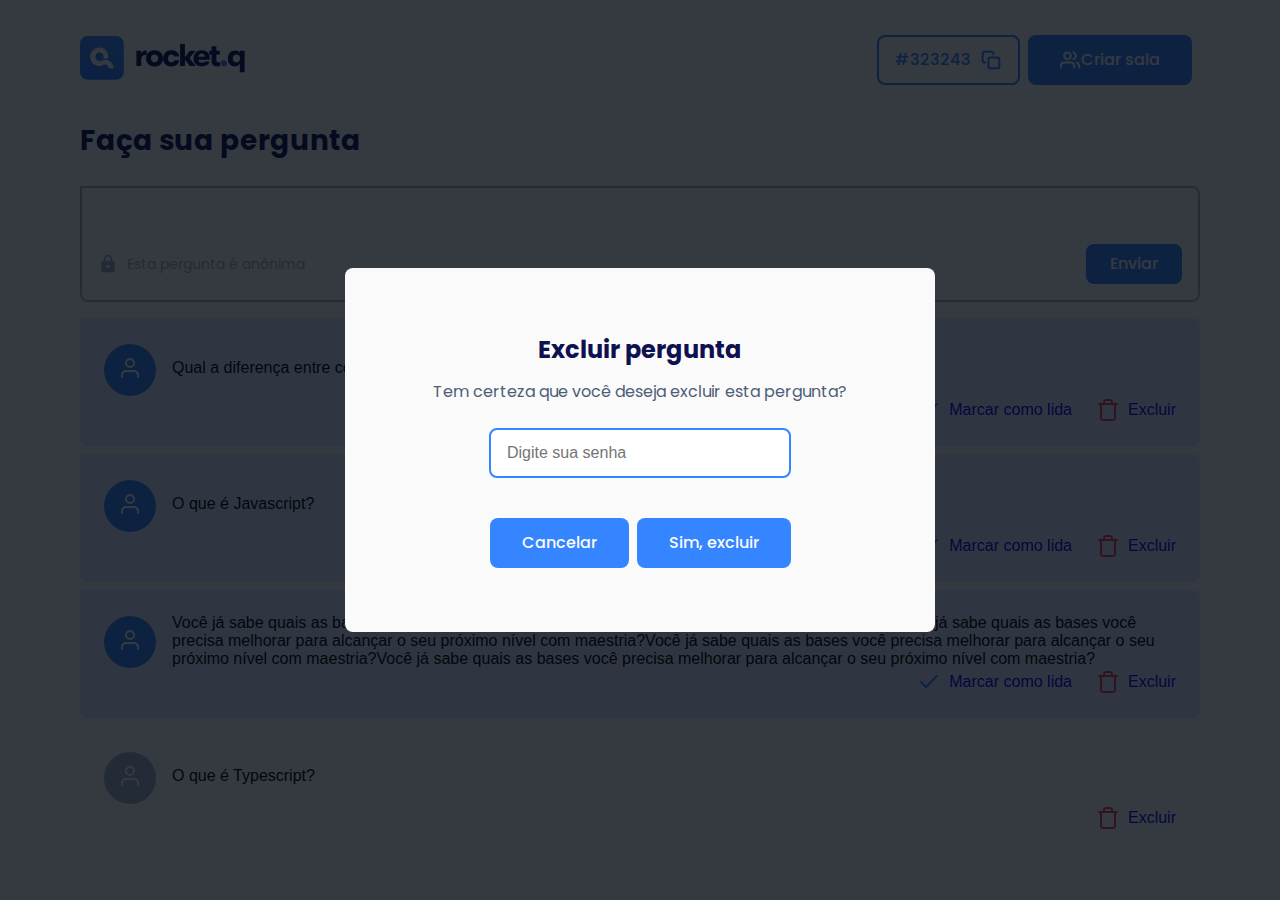
<file: room.html>
<!DOCTYPE html>
<html lang="en">
<head>
    <meta charset="UTF-8">
    <meta http-equiv="X-UA-Compatible" content="IE=edge">
    <meta name="viewport" content="width=device-width, initial-scale=1.0">
    <!--fonts-->
    <link rel="preconnect" href="https://fonts.gstatic.com">
    <link href="https://fonts.googleapis.com/css2?family=Open+Sans&family=Poppins:wght@400;500;700&display=swap" rel="stylesheet">
    <!--CSS-->
    <link rel="stylesheet" href="assets/css/global.css">
    <link rel="stylesheet" href="assets/css/room.css">
    <link rel="stylesheet" href="assets/css/moda.css">
    <title>Perguntas e Respostas - Rocket.Q</title>
</head>
<body>
    <div id="room" class="content">
        <header>
            <a href="#">
                <img src="assets/img/logo.svg" alt="Logo">
            </a>
            <div class="buttons">
                <div class="button outlined">
                    #323243
                    <img src="assets/img/copy.svg" alt="copiar numero da sala">

                </div>
                <a href="#" class="button">
                    <img src="./assets/img/users-white.svg" alt="criar uma sala">
                    Criar sala</a>
            </div>
        </header>

        <main>
            <section id="question-form">
                <h2>Faça sua pergunta</h2>
                <form action="">
                    <label class="sr-only" for-id="question">O que você quer perguntar?</label>
                    <textarea id="question"  name="question" placeholder="O que você quer perguntar?">

                    </textarea>
                    <footer>
                        <div>
                            <img src="assets/img/lock.svg" alt="cadeado">
                            Esta pergunta é anônima
                        </div>
                        <button>Enviar</button>
                    </footer>
                </form>

                
            </section>

            <section id="questions">
                <h2 class="sr-only">Perguntas da comunidade</h2>
                <div class="questions">
                    <div class="questions-wrapper">
                        <div class="question-content">
                            <div class="user">
                                <img src="assets/img/users.svg" alt="users">
                            </div>
                            <div class="question">
                                <p>Qual a diferença entre const, var e let no Javascript?</p>
                            </div>
                        </div>
                        <div class="actions">
                            <a href="#" class="check">
                                <img src="assets/img/check.svg">
                                Marcar como lida
                            </a>
                            <a href="#" class="delete">
                                <img src="assets/img/trash.svg">
                                Excluir
                            </a>
                        </div>
                    </div>
                    <div class="questions-wrapper">
                        <div class="question-content">
                            <div class="user">
                                <img src="assets/img/users.svg" alt="users">
                            </div>
                            <div class="question">
                                <p>O que é Javascript?</p>
                            </div>
                        </div>
                        <div class="actions">
                            <a href="#" class="check">
                                <img src="assets/img/check.svg">
                                Marcar como lida
                            </a>
                            <a href="#" class="delete">
                                <img src="assets/img/trash.svg">
                                Excluir
                            </a>
                        </div>
                    </div>
                    <div class="questions-wrapper">
                        <div class="question-content">
                            <div class="user">
                                <img src="assets/img/users.svg" alt="users">
                            </div>
                            <div class="question">
                                <p>Você já sabe quais as bases você precisa melhorar para alcançar o seu próximo nível com maestria? Você já sabe quais as bases você precisa melhorar para alcançar o seu próximo nível com maestria?Você já sabe quais as bases você precisa melhorar para alcançar o seu próximo nível com maestria?Você já sabe quais as bases você precisa melhorar para alcançar o seu próximo nível com maestria?</p>
                            </div>
                        </div>
                        <div class="actions">
                            <a href="#" class="check">
                                <img src="assets/img/check.svg">
                                Marcar como lida
                            </a>
                            <a href="#" class="delete">
                                <img src="assets/img/trash.svg">
                                Excluir
                            </a>
                        </div>
                    </div>
                    <div class="questions-wrapper read">
                        <div class="question-content">
                            <div class="user">
                                <img src="assets/img/users.svg" alt="avatar">
                            </div>
                            <div class="question">
                                <p>O que é Typescript?</p>
                            </div>
                        </div>
                        <div class="actions">

                            <a href="#" class="delete">
                                <img src="assets/img/trash.svg">
                                Excluir
                            </a> 
                        </div>
                    </div>
                </div>
            </section>
        </main>
    </div>
    <!--MODAL-->

    <div class="modal-wrapper">
        <div class="modal">
            <h2>Excluir pergunta</h2>
            <p>Tem certeza que você deseja excluir esta pergunta?</p>
            <form>
                <label for="password" class="sr-only">Digite seua senha admin</label> 
                <input type="password" name="password" id="password" placeholder="Digite sua senha">
                <div class="buttons">
                    <div class="button grey">Cancelar</div>
                    <button class="red">Sim, excluir</button>
                </div>
            </form>

        </div>
    </div>
    
</body>
</html>
</file>
<file: assets/css/global.css>
* {
    margin: 0;
    padding: 0;
    border: none;
    text-decoration: none;
    box-sizing: border-box;
}


html{
    --black: #0D114F;
    --white:#FAFAFA; 
    --red: #E83F5B;
    --light-blue: #E0ECFF;
    --blue: #3485FF;
    --background: #FBFCFF;
    --overlay: #040911;
    --icons-details: #A5B0C1;
    --grey-dark: #4D5E77;
    --grey-blue: #A1B2CD;
    --grey-medium: #D3D9E2;
    --grey-light: #E5EAF1;

    
    /* 1rem = 16px (User Agent) = 100% (USER AGENT */
    font-size: 62.5%; /* 10PX */


    

}


/*

h2   {
    font-size: 2.8rem /* ou seja 28 / 10%;
}

*/


body {
    display: flex;
    
    height: 100vh; /* body vai pegar a altura total da tela*/
    background: var(--background);

}

body, button, input,textarea {
    /* intervalo de tamanho*/
    font-size: clamp(14px, 1.6rem, 2vw);
    font-family: 'Opens Sans', sans-serif;
    /*font-family: 'Poppins', sans-serif;*/
    
}

.content {
    width: 100%;
    margin: 0 auto;
}


/* OCULTAR NA TELA SEM SUMIR DE VEZ*/
.sr-only {
    position: absolute;
    width: 1px;
    height: 1px;
    padding: 0;
    margin: -1px;
    overflow: hidden;
    clip: rect(0, 0, 0, 0);
    white-space: nowrap;
    border-width: 0;

}



/* INPUT E BUTTON*/

input, button, .button{
    height: 5rem;
    border-radius: 0.8rem;
}


button, .button {
    font-family: 'Poppins', sans-serif;
    font-weight: 500;
    line-height: 0;
    display: flex;
    align-items: center;
    justify-content: center;
    background: var(--blue);
    color: var(--white);
    cursor: pointer;
    transition: filter .2s;
}

button:hover, .button:hover {
    filter: brightness(1.2);
}

button > img, .button > img {
    margin-right: .1rem;
    width: 2rem;
}

button.outlined,
.button.outlined {
    background: var(--white);
    border: .2rem solid var(--blue);
    color: var(--blue);
}


.content header {
    width: 80%;
    margin: 3.5rem auto;
}

.content header img {
    width: 16.7rem;
}
</file>
<file: assets/css/room.css>
.content {
    max-width: min(112rem, 90%);
}

#room header {
    width: 100%;
    display: flex;
    flex-wrap: wrap;
    justify-content: space-between;
    align-items: center;   
}


#room header .buttons{
    display: flex;
}

#room header .buttons .button:nth-child(1){
    margin-right: .8rem;
    padding: 1.3rem 1.6rem;
}

#room header .buttons .button:nth-child(1) img {
    width: 2rem;
    height: 2rem;
    margin-left: 1rem;
}


#room header .buttons .button:nth-child(2){
    margin-right: .8rem;
    padding: 1.3rem 3.2rem;
}

#room header .buttons .button:nth-child(2) img {
    width: 2rem;
    height: 2rem;
    
}

/* QUESTION FORM */

#question-form h2 {
    font-family: 'Poppins', sans-serif;
    color: var(--black);
    font-size: 2.8rem;
    font-weight: 700;
    margin-bottom: 2.4rem;
    line-height: 4.2rem;
}


#question-form form{
    border: .2rem solid var(--grey-blue);
    padding: 1.6rem;
    border-radius: 0 .8rem .8rem .8rem ;
    margin-bottom: 1.6rem;
    

}


#question-form form textarea{
    resize: none;
    background: transparent;
    width: 100%;
    outline: none;

}


#question-form form textarea::placeholder{
    color: var(--grey-blue);
    font-size: 1.6rem;
}


#question-form form footer{
    display: flex;
    align-items: center;
    justify-content: space-between;
}


#question-form form footer > div{
    color: var(--icons-details);
    font-family: 'Poppins', sans-serif;
    font-weight: 400;
    font-size: 1.4rem;
    display: flex;
    align-items: center;
}

#question-form form footer > div img{
    margin-right: 0.9rem;
}

#question-form form footer button{
    height: auto;
    padding: .8rem 2.4rem;
    line-height: 2.4rem;
}


/* QUESTIONS*/

.questions-wrapper{
    background: var(--light-blue);
    margin-bottom: .8rem;
    border-radius: 0 .8rem .8rem .8rem;
    padding: 2.4rem;
}

.questions-wrapper .question-content{
    display: flex;
    align-items: flex-start;
}

.questions-wrapper .question-content .user{
    background: var(--blue);
    clip-path: circle();
    padding: 1.4rem;
}


.questions-wrapper .question-content p{
    margin-left: 1.6rem;
    word-break: break-word;
    display: flex;
    align-items: center;
    min-height: 5.2rem;
}


.questions-wrapper .actions{
    display: flex;
    align-items: center;
    justify-content: flex-end;

}


.questions-wrapper .actions a{
    display: flex;
    align-items: center;
    justify-content: flex-end;
    align-items: center;

}



.questions-wrapper .actions > a  >img{
    margin-right: .8rem;

}
.questions-wrapper .actions > a  + a{
    margin-left: 2.4rem;

}



/* Question read*/

.questions-wrapper.read{
    background: var(--grey-medium-read);
    
}



.questions-wrapper.read .question-content .user{
    background: var(--grey-blue);
    
}


/* MODAL */
</file>
<file: assets/css/moda.css>
.modal-wrapper{
    width: 100vw;
    height: 100vh;
    position: fixed;
    top: 0;
    left: 0;
    background: rgba(4,9,17, .8);
    display: flex;
   
}

.modal-wrapper .modal{
    width: min(59rem, 90%);
    background:var(--white);
    margin: auto;
    border-radius: .8rem;
    font-family: 'Poppins', sans-serif;
    text-align: center;
    padding: 6.4rem;
}

.modal-wrapper .modal .buttons{
    display: flex;
    align-items: center;
    justify-content: center;

}

.modal-wrapper .modal h2 {
    font-size: 2.4rem;
    font-weight: 700;
    color: var(--black);
    margin-bottom: 1.2rem;
}


.modal-wrapper .modal p {
    margin-bottom: 2.4rem;
    color: var(--grey-dark);
}

.modal-wrapper .modal input {
    margin-bottom: 4rem;
    border-radius: .8rem;
    padding: 1.3rem 1.6rem;
    border: 2px solid var(--blue);
    outline: none;
    width: min(70%, 30.2rem);
}

.modal-wrapper .modal .buttons > button, .modal-wrapper .modal .buttons > .button  {
    padding: 1.3rem 3.2rem;

}
    
.modal-wrapper .modal .buttons > .button {
    margin-right: .8rem;
}
</file>
